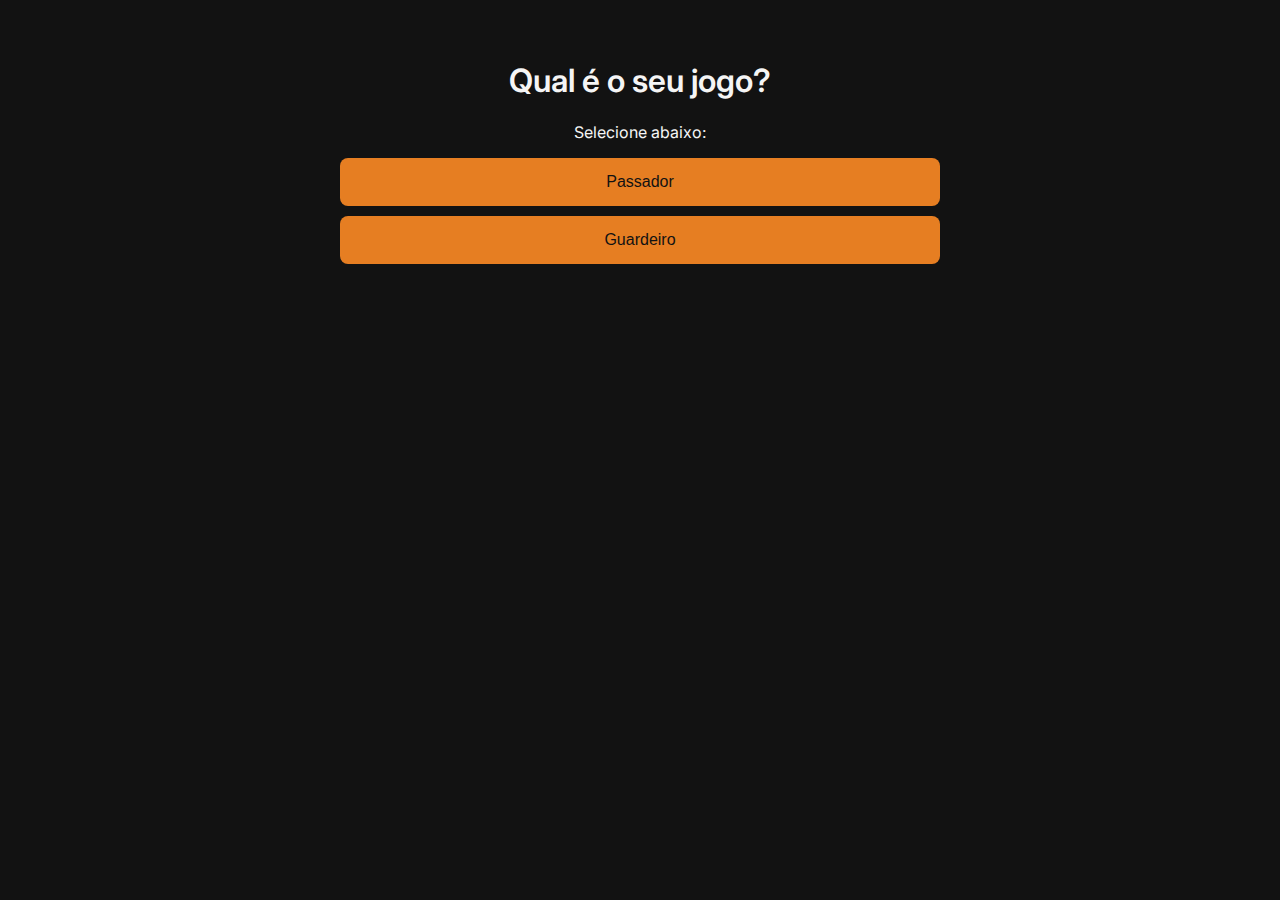
<file: index.html>
<!DOCTYPE html>
<html lang="pt-br">
<head>
    <meta charset="UTF-8" />
    <title>Base de Conhecimento – Jiu-Jitsu</title>
    <link rel="stylesheet" href="style.css" />
</head>
<body>

    <div class="container">
        <h1>Qual é o seu jogo?</h1>
        <p>Selecione abaixo:</p>

        <button onclick="escolher('passador')">Passador</button>
        <button onclick="escolher('guardeiro')">Guardeiro</button>
    </div>

<script>
function escolher(tipo) {
    localStorage.setItem('tipoJogo', tipo);
    window.location.href = "finalizacoes.html";
}
</script>

</body>
</html>
</file>
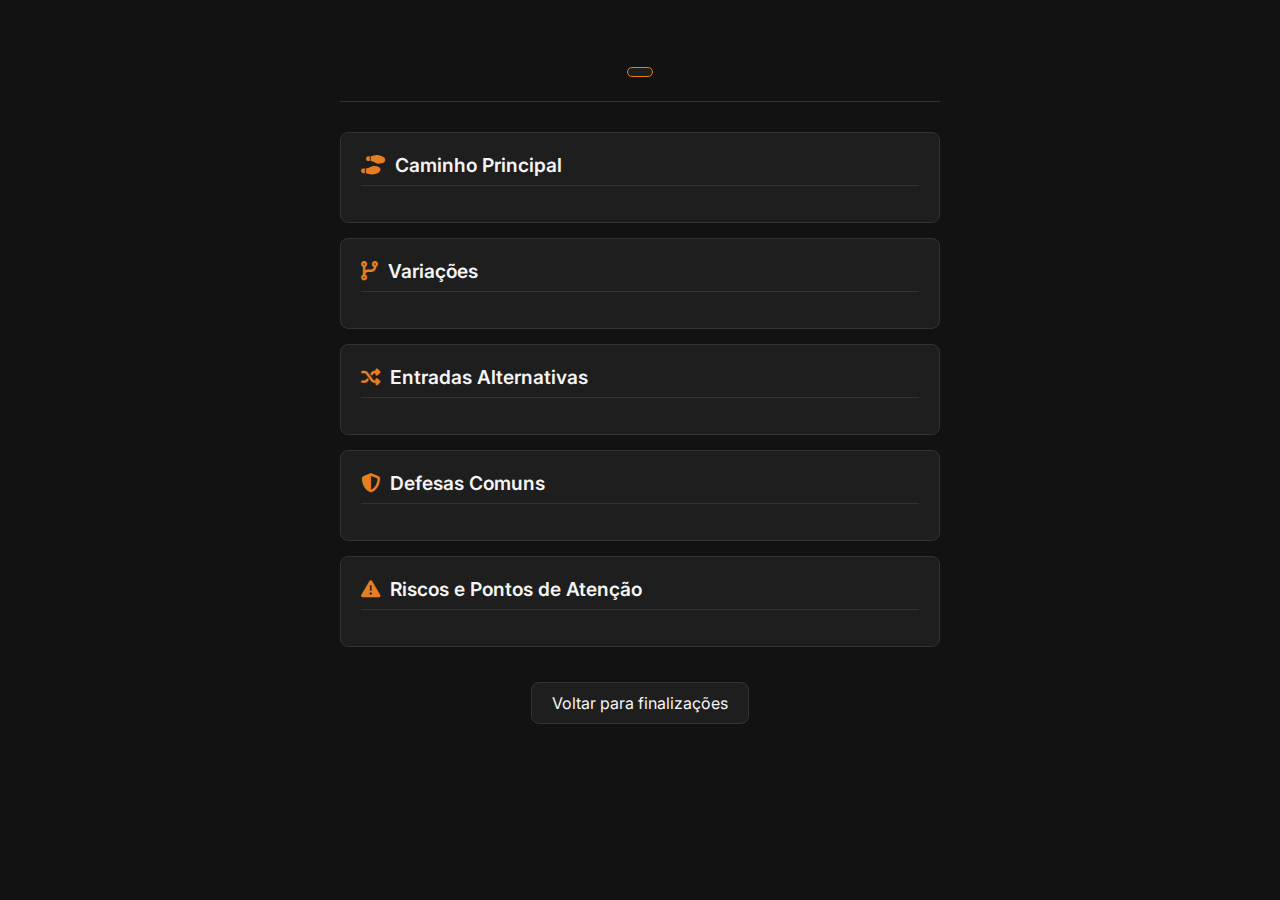
<file: caminhos.html>
<!DOCTYPE html>
<html lang="pt-br">
<head>
    <meta charset="UTF-8" />
    <title>Caminho da Finalização</title>
    <link rel="stylesheet" href="style.css" />
    <link rel="stylesheet" href="https://cdnjs.cloudflare.com/ajax/libs/font-awesome/6.5.1/css/all.min.css" />
</head>
<body>

<div class="container">
    <div class="header-detalhe">
        <h1 id="finalizacaoTitulo"></h1>
        <span id="nivel-badge"></span>
    </div>

    <div class="detalhe-section">
        <h2><i class="fa-solid fa-shoe-prints"></i> Caminho Principal</h2>
        <ul id="listaCaminhos"></ul>
    </div>

    <div class="detalhe-section">
        <h2><i class="fa-solid fa-code-branch"></i> Variações</h2>
        <ul id="listaVariacoes"></ul>
    </div>

    <div class="detalhe-section">
        <h2><i class="fa-solid fa-shuffle"></i> Entradas Alternativas</h2>
        <ul id="listaEntradas"></ul>
    </div>

    <div class="detalhe-section">
        <h2><i class="fa-solid fa-shield-halved"></i> Defesas Comuns</h2>
        <ul id="listaDefesas"></ul>
    </div>

    <div class="detalhe-section">
        <h2><i class="fa-solid fa-triangle-exclamation"></i> Riscos e Pontos de Atenção</h2>
        <ul id="listaRiscos"></ul>
    </div>

    <a href="finalizacoes.html" class="back-button">Voltar para finalizações</a>
</div>

<script>
document.addEventListener('DOMContentLoaded', async () => {
    const finalizacaoNome = localStorage.getItem("finalizacaoEscolhida");
    document.getElementById("finalizacaoTitulo").innerText = finalizacaoNome;

    const response = await fetch('data.json');
    const data = await response.json();
    const finalizacaoObj = data.finalizacoes.find(f => f.nome === finalizacaoNome);

    if (finalizacaoObj) {
        document.getElementById("nivel-badge").textContent = finalizacaoObj.nivel || '';
        const populateList = (elementId, items) => {
            const list = document.getElementById(elementId);
            if (!items || items.length === 0) {
                list.innerHTML = '<li>Nenhuma informação cadastrada.</li>';
                return;
            }
            list.innerHTML = items.map(item => `<li>${item}</li>`).join('');
        };

        populateList('listaCaminhos', finalizacaoObj.caminho);
        populateList('listaVariacoes', finalizacaoObj.variacoes);
        populateList('listaEntradas', finalizacaoObj.entradasAlternativas);
        populateList('listaDefesas', finalizacaoObj.defesasComuns);
        populateList('listaRiscos', finalizacaoObj.riscos);
    }
});
</script>

</body>
</html>
</file>
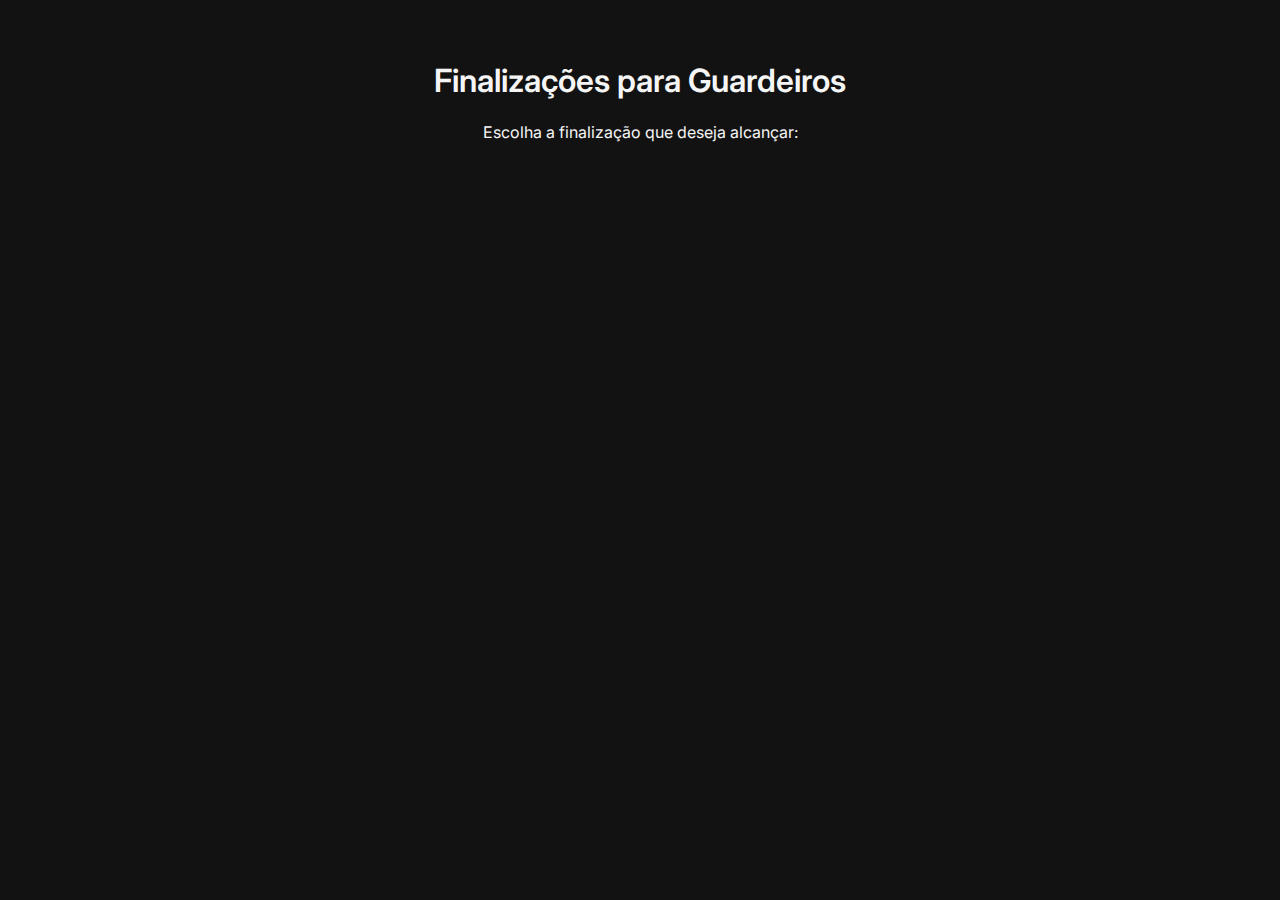
<file: finalizacoes.html>
<!DOCTYPE html>
<html lang="pt-br">
<head>
    <meta charset="UTF-8" />
    <title>Finalizações</title>
    <link rel="stylesheet" href="style.css" />
</head>
<body>

<div class="container">
    <h1 id="titulo"></h1>
    <p>Escolha a finalização que deseja alcançar:</p>

    <div id="listaFinalizacoes"></div>
</div>

<script>
document.addEventListener('DOMContentLoaded', async () => {
    const tipo = localStorage.getItem('tipoJogo');
    document.getElementById("titulo").innerText = 
        tipo === "passador" ? "Finalizações para Passadores" : "Finalizações para Guardeiros";

    const response = await fetch('data.json');
    const data = await response.json();
    const finalizacoesFiltradas = data.finalizacoes.filter(f => f.tipo === tipo);

    const lista = document.getElementById("listaFinalizacoes");
    finalizacoesFiltradas.forEach(f => {
        const btn = document.createElement("button");
        btn.innerText = f.nome;
        btn.onclick = () => {
            localStorage.setItem("finalizacaoEscolhida", f.nome);
            window.location.href = "caminhos.html";
        };
        lista.appendChild(btn);
    });
});
</script>

</body>
</html>
</file>
<file: style.css>
@import url('https://fonts.googleapis.com/css2?family=Inter:wght@400;500;600;700&display=swap');

:root {
    --bg-color: #121212;
    --surface-color: #1e1e1e;
    --primary-color: #E67E22; /* Laranja mais vibrante */
    --text-primary: #f5f5f5;
    --text-secondary: #a0a0a0;
    --border-color: #333;
}

body {
    font-family: 'Inter', -apple-system, BlinkMacSystemFont, "Segoe UI", Roboto, Helvetica, Arial, sans-serif;
    background: var(--bg-color);
    color: var(--text-primary);
    text-align: center;
    padding: 40px 20px;
    margin: 0;
}

.container {
    max-width: 600px;
    margin: auto;
}

h1 {
    font-weight: 600;
}

button {
    display: block;
    width: 100%;
    padding: 15px;
    margin: 10px 0;
    font-size: 1rem;
    font-weight: 500;
    border: none;
    background: var(--primary-color);
    color: var(--bg-color);
    cursor: pointer;
    border-radius: 8px;
    transition: transform 0.2s ease, background-color 0.2s ease;
}

button:hover {
    transform: translateY(-2px);
    background: #f39c12; /* Laranja mais claro no hover */
}

li {
    text-align: left;
    margin: 10px 0;
    list-style-type: none; /* Removemos o marcador padrão */
    position: relative;
    padding-left: 25px; /* Espaço para o novo marcador */
    line-height: 1.5;
    color: var(--text-secondary);
}

/* Marcador de lista personalizado */
li::before {
    content: '›';
    position: absolute;
    left: 0;
    top: 0;
    color: var(--primary-color);
    font-weight: 700;
    font-size: 1.2em;
}

.back-button {
    display: inline-block;
    margin-top: 20px;
    padding: 10px 20px;
    background-color: var(--surface-color);
    color: var(--text-primary);
    text-decoration: none;
    border-radius: 8px;
    border: 1px solid var(--border-color);
    transition: background-color 0.2s ease;
}

.back-button:hover {
    background-color: #2c2c2c;
}

.header-detalhe {
    margin-bottom: 30px;
    border-bottom: 1px solid var(--border-color);
    padding-bottom: 20px;
}

.header-detalhe h1 {
    margin-bottom: 5px;
    font-size: 2em;
}

#nivel-badge {
    display: inline-block;
    padding: 4px 12px;
    border-radius: 12px;
    background-color: var(--surface-color);
    border: 1px solid var(--primary-color);
    color: var(--primary-color);
    font-size: 0.9em;
    text-transform: capitalize;
    font-weight: 500;
}

.detalhe-section {
    background-color: var(--surface-color);
    border-radius: 8px;
    padding: 20px;
    margin-bottom: 15px;
    text-align: left;
    border: 1px solid var(--border-color);
}

.detalhe-section h2 {
    margin-top: 0;
    color: var(--text-primary);
    font-size: 1.2em;
    font-weight: 600;
    border-bottom: 1px solid var(--border-color);
    padding-bottom: 8px;
    display: flex;
    align-items: center;
    gap: 10px;
}

.detalhe-section h2 i {
    color: var(--primary-color);
}

/* Ajustes para telas menores */
@media (max-width: 600px) {
    body {
        padding: 20px 10px;
    }
    .container {
        padding: 0 10px;
    }
    .header-detalhe h1 {
        font-size: 1.5em;
    }
}
</file>
